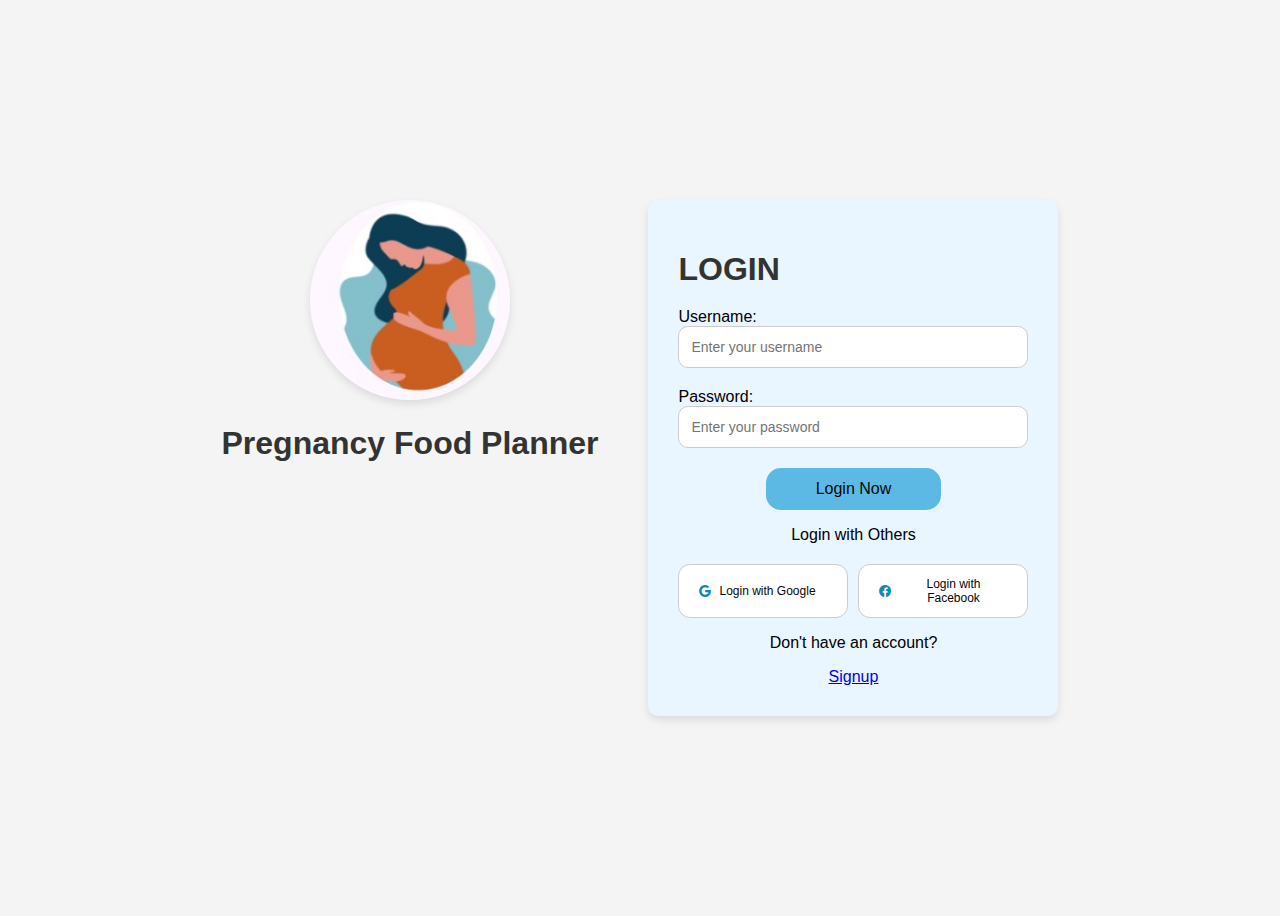
<file: index.html>
<!DOCTYPE html>
<html>
<head>
  <link rel="stylesheet" href="https://cdn.jsdelivr.net/npm/bootstrap-icons@1.10.5/font/bootstrap-icons.css">

  <title>Pregnancy Food Planner Login</title>
  <style>
    body {
      font-family: Arial, sans-serif;
      display: flex;
      justify-content: center;
      align-items: center;
      min-height: 100vh;
      background-color: #f4f4f4;
    }

    .container {
      display: flex;
      gap: 50px;
    }

    .left-side {
      text-align: center;
    }

    .left-side img {
      width: 200px;
      height: 200px;
      border-radius: 50%;
      box-shadow: 0 4px 8px rgba(0, 0, 0, 0.1);
    }

    .right-side {
      background-color: #e9f5ff;
      padding: 30px;
      border-radius: 10px;
      box-shadow: 0 4px 8px rgba(0, 0, 0, 0.1);
      width: 350px;
    }

    h1 {
      color: #333;
      margin-bottom: 20px;
    }

    .form-group {
      margin-bottom: 20px;
    }

    input[type="text"],
    input[type="password"] {
      width: 100%;
      padding: 12px;
      border: 1px solid #ccc;
      border-radius: 10px;
      box-sizing: border-box;
      font-size: 14px;
    }

    button {
      background-color: #5cb9e4;
      color: rgb(4, 6, 7);
      padding: 12px 20px;
      border: none;
      border-radius: 15px;
      cursor: pointer;
      font-size: 16px;
      width: 50%;
    }

    button:hover {
      background-color: #5cb9e4;
    }

    .social-buttons {
      display: flex;
      justify-content: center;
      gap: 10px;
      margin-top: 20px;
    }

    .social-button {
      width: 100%;
      padding: 12px 20px;
      border: 1px solid #ccc;
      border-radius: 12px;
      cursor: pointer;
      font-size: 12px;
      display: flex;
      align-items: center;
      gap: 8px;
      background-color: #fff;
    }

    .social-button i {
      color: #1786b3;
    }
  </style>
</head>
<body>
  <div class="container">
    <div class="left-side">
      <img src="image/foodplanner.jpg" alt="Pregnancy Food Planner Logo">
      <h1>Pregnancy Food Planner</h1>
    </div>
    <div class="right-side">
      <h1>LOGIN</h1>
      <form>
        <div class="form-group">
          <label for="username">Username:</label>
          <input type="text" id="username" name="username" placeholder="Enter your username">
        </div>
        <div class="form-group">
          <label for="password">Password:</label>
          <input type="password" id="password" name="password" placeholder="Enter your password">
        </div>
        <center>
          <button type="submit">Login Now</button>
      </form>
        </center>
        
      <center>
        <p>Login with Others</p>
      </center>
     
      <div class="social-buttons">
        <button class="social-button" type="button">
          <i class="bi bi-google"></i> Login with Google
        </button>
        <button class="social-button" type="button">
          <i class="bi bi-facebook"></i> Login with Facebook
        </button>
      </div>
      <center>
        <p>Don't have an account?</p> 
        <a href="signup.html">Signup</a>
      </center>
  
    </div>
  </div>
</body>
</html>
</file>
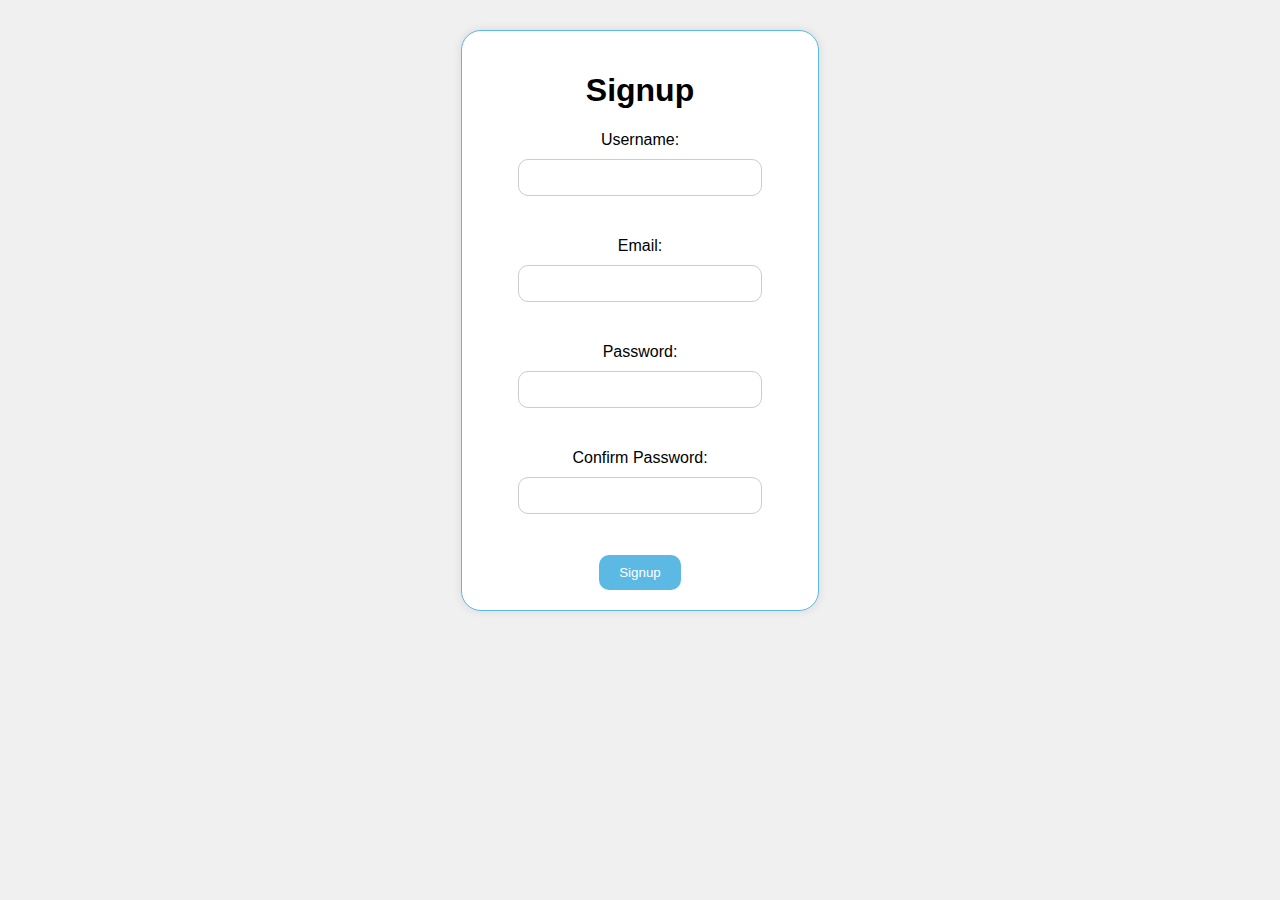
<file: signup.html>
<!DOCTYPE html>
<html>
<head>
	<title>Signup Page</title>
	<link rel="stylesheet" href="">
</head>
<style>
body {
	background-color: #f0f0f0;
	font-family: Arial, sans-serif;
}

.container {
	width: 25%;
	margin: 30px auto;
	background-color: #fff;
	padding: 20px;
	border: 1px solid #5cb9e4;
    border-radius: 20px;
	box-shadow: 0 0 10px rgba(0, 0, 0, 0.1);
}

h1 {
	text-align: center;
}

form {
	display: flex;
	flex-direction: column;
	align-items: center;
}

label {
	margin-bottom: 10px;
}

input[type="text"], input[type="email"], input[type="password"] {
	width: 70%;
	padding: 10px;
	margin-bottom: 5px;
	border: 1px solid #ccc;
    border-radius: 10px;
}

input[type="submit"] {
	background-color:  #5cb9e4;
	color: #fff;
	padding: 10px 20px;
	border: none;
	border-radius: 10px;
    border-radius: 10px;
	cursor: pointer;
}

input[type="submit"]:hover {
	background-color:  #5cb9e4;
}
</style>
<body>
	<div class="container">
		<h1>Signup</h1>
		<form>
			<label for="username">Username:</label>
			<input type="text" id="username" name="username"><br><br>
			<label for="email">Email:</label>
			<input type="email" id="email" name="email"><br><br>
			<label for="password">Password:</label>
			<input type="password" id="password" name="password"><br><br>
			<label for="confirm-password">Confirm Password:</label>
			<input type="password" id="confirm-password" name="confirm-password"><br><br>
			<input type="submit" value="Signup">
		</form>
	</div>
</body>
</html>
</file>
